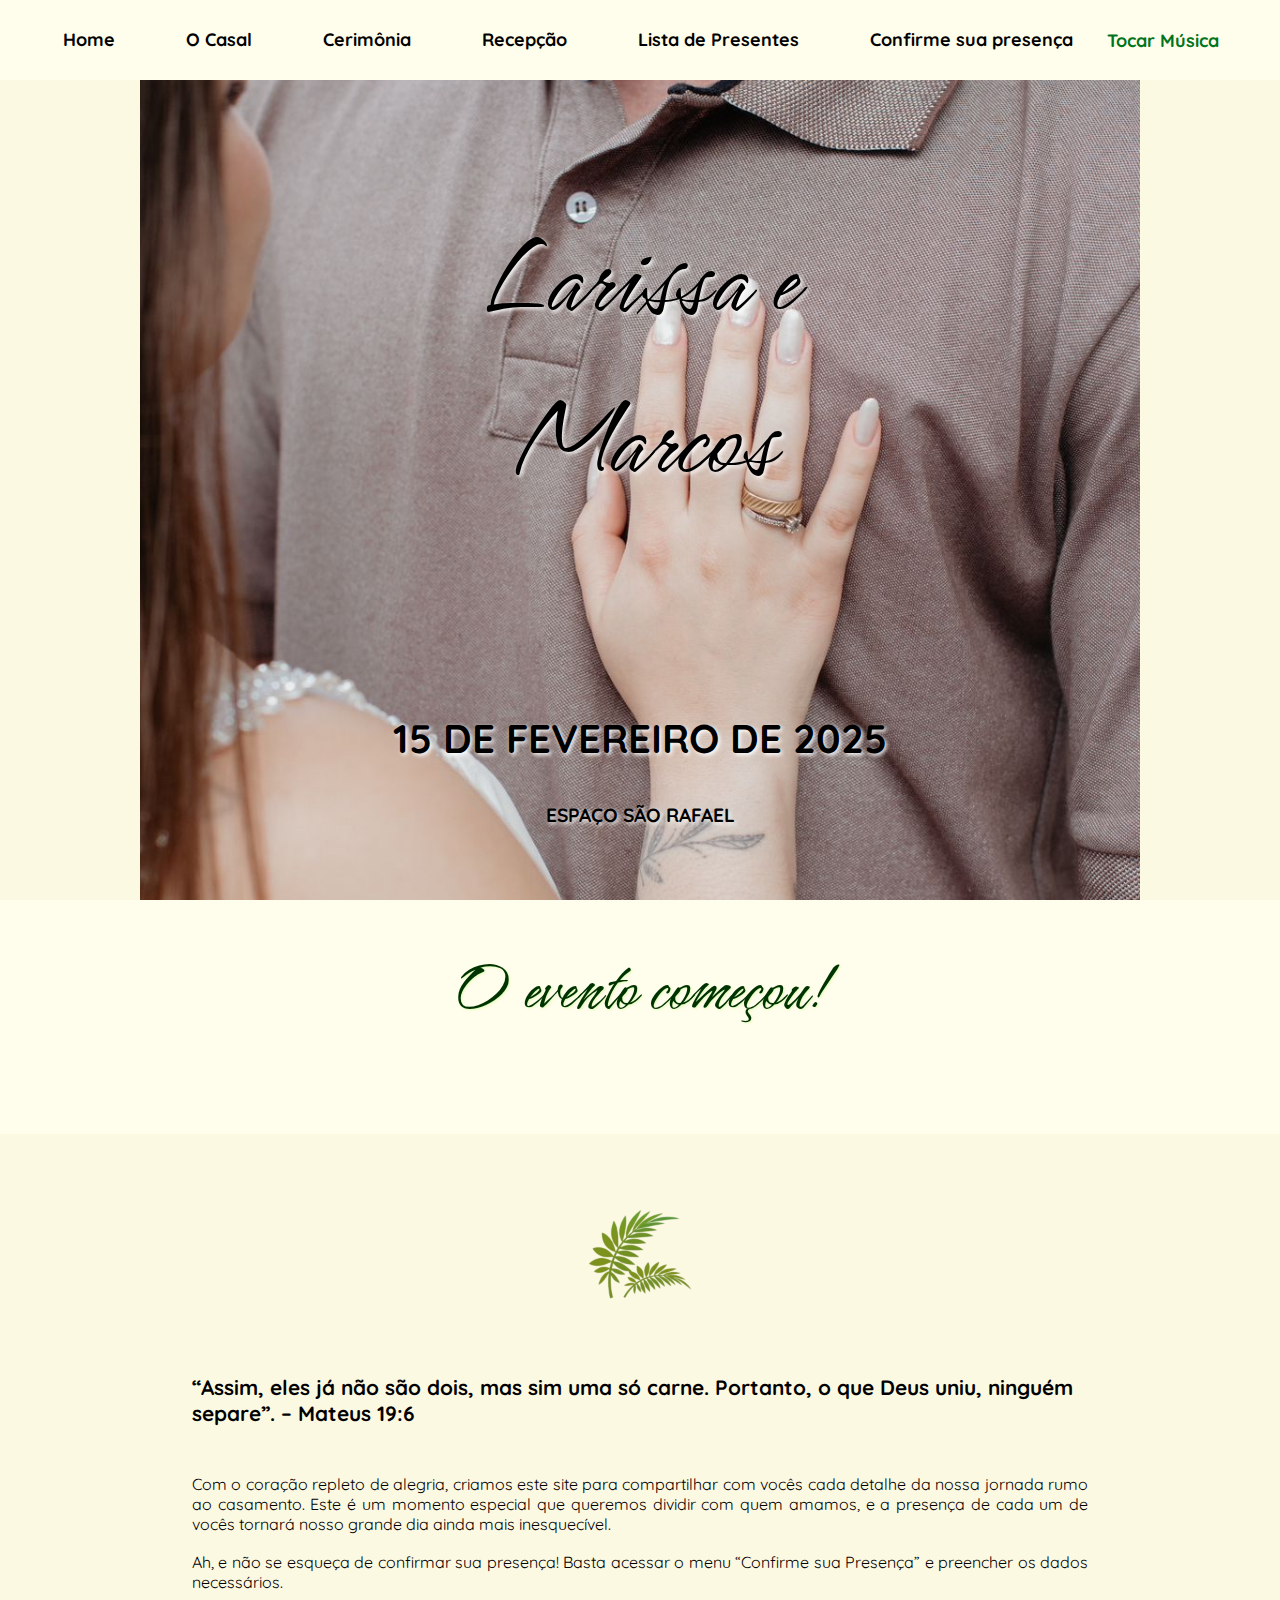
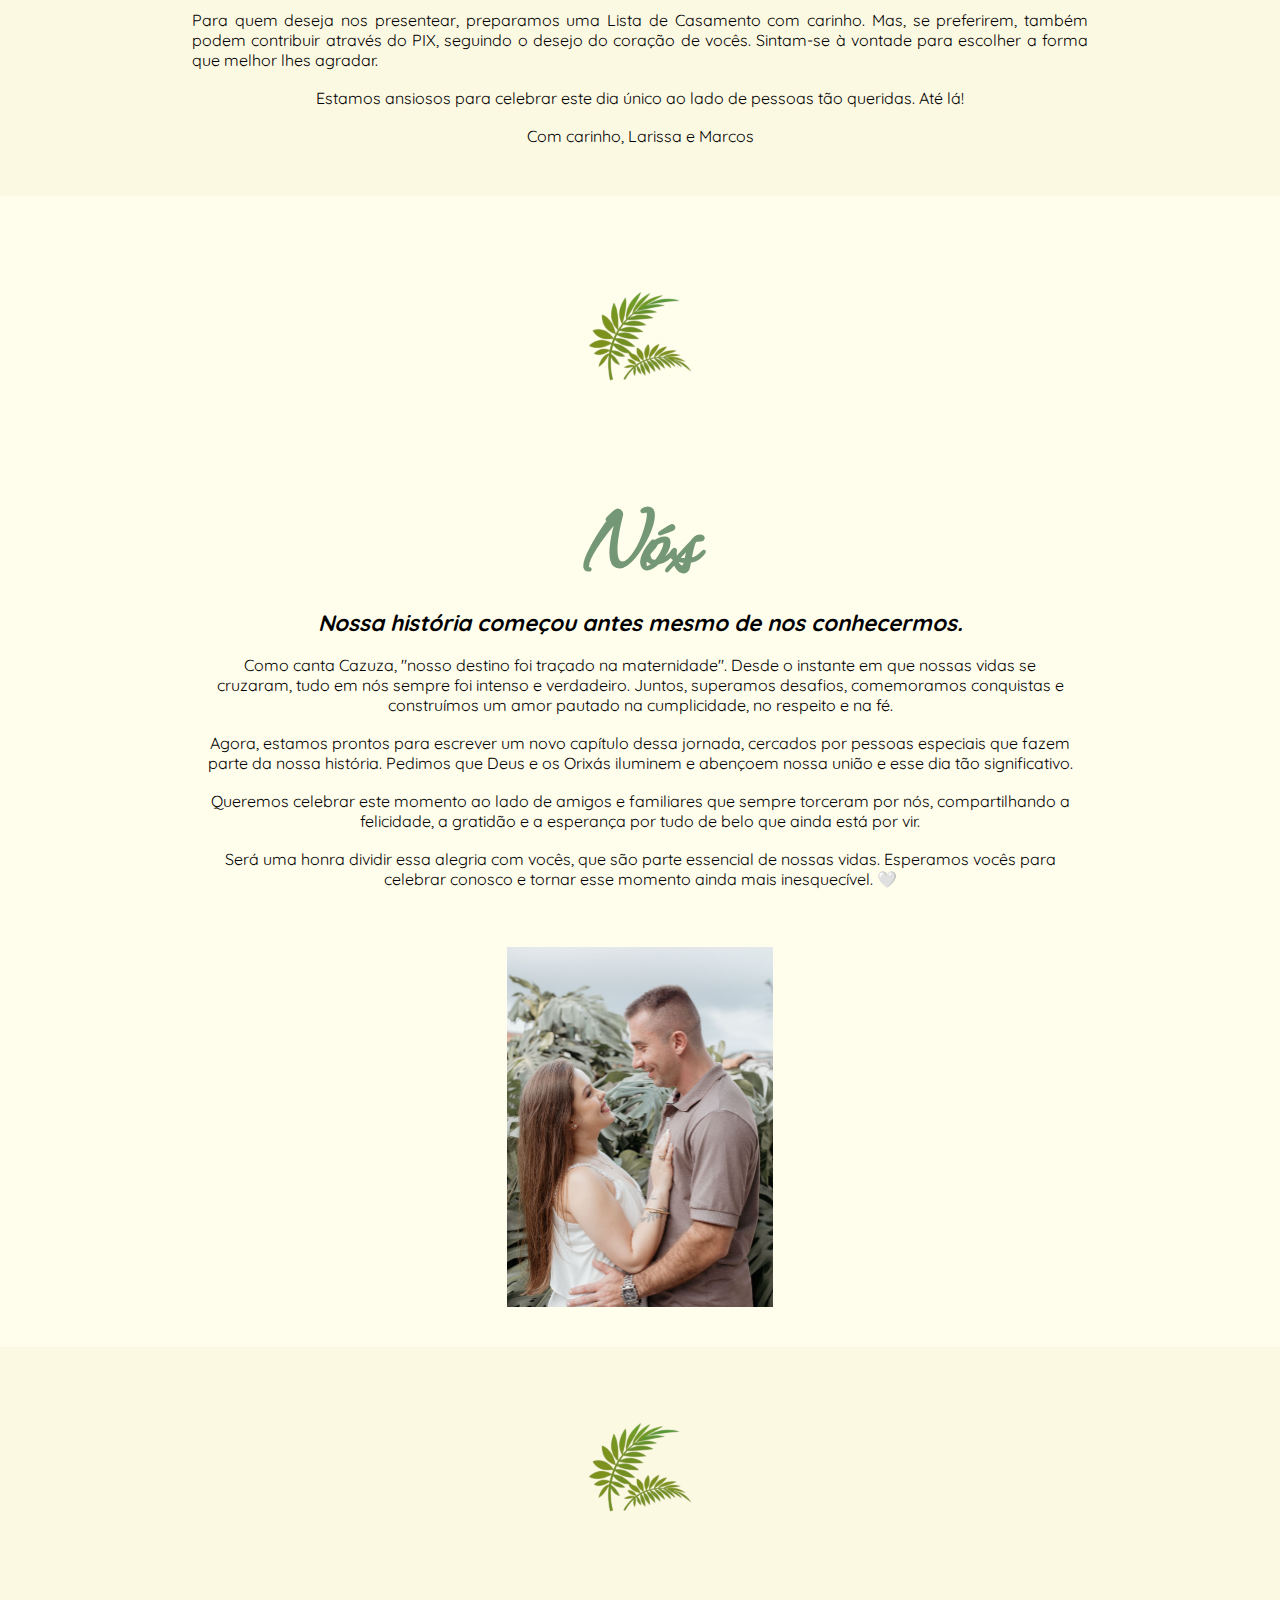
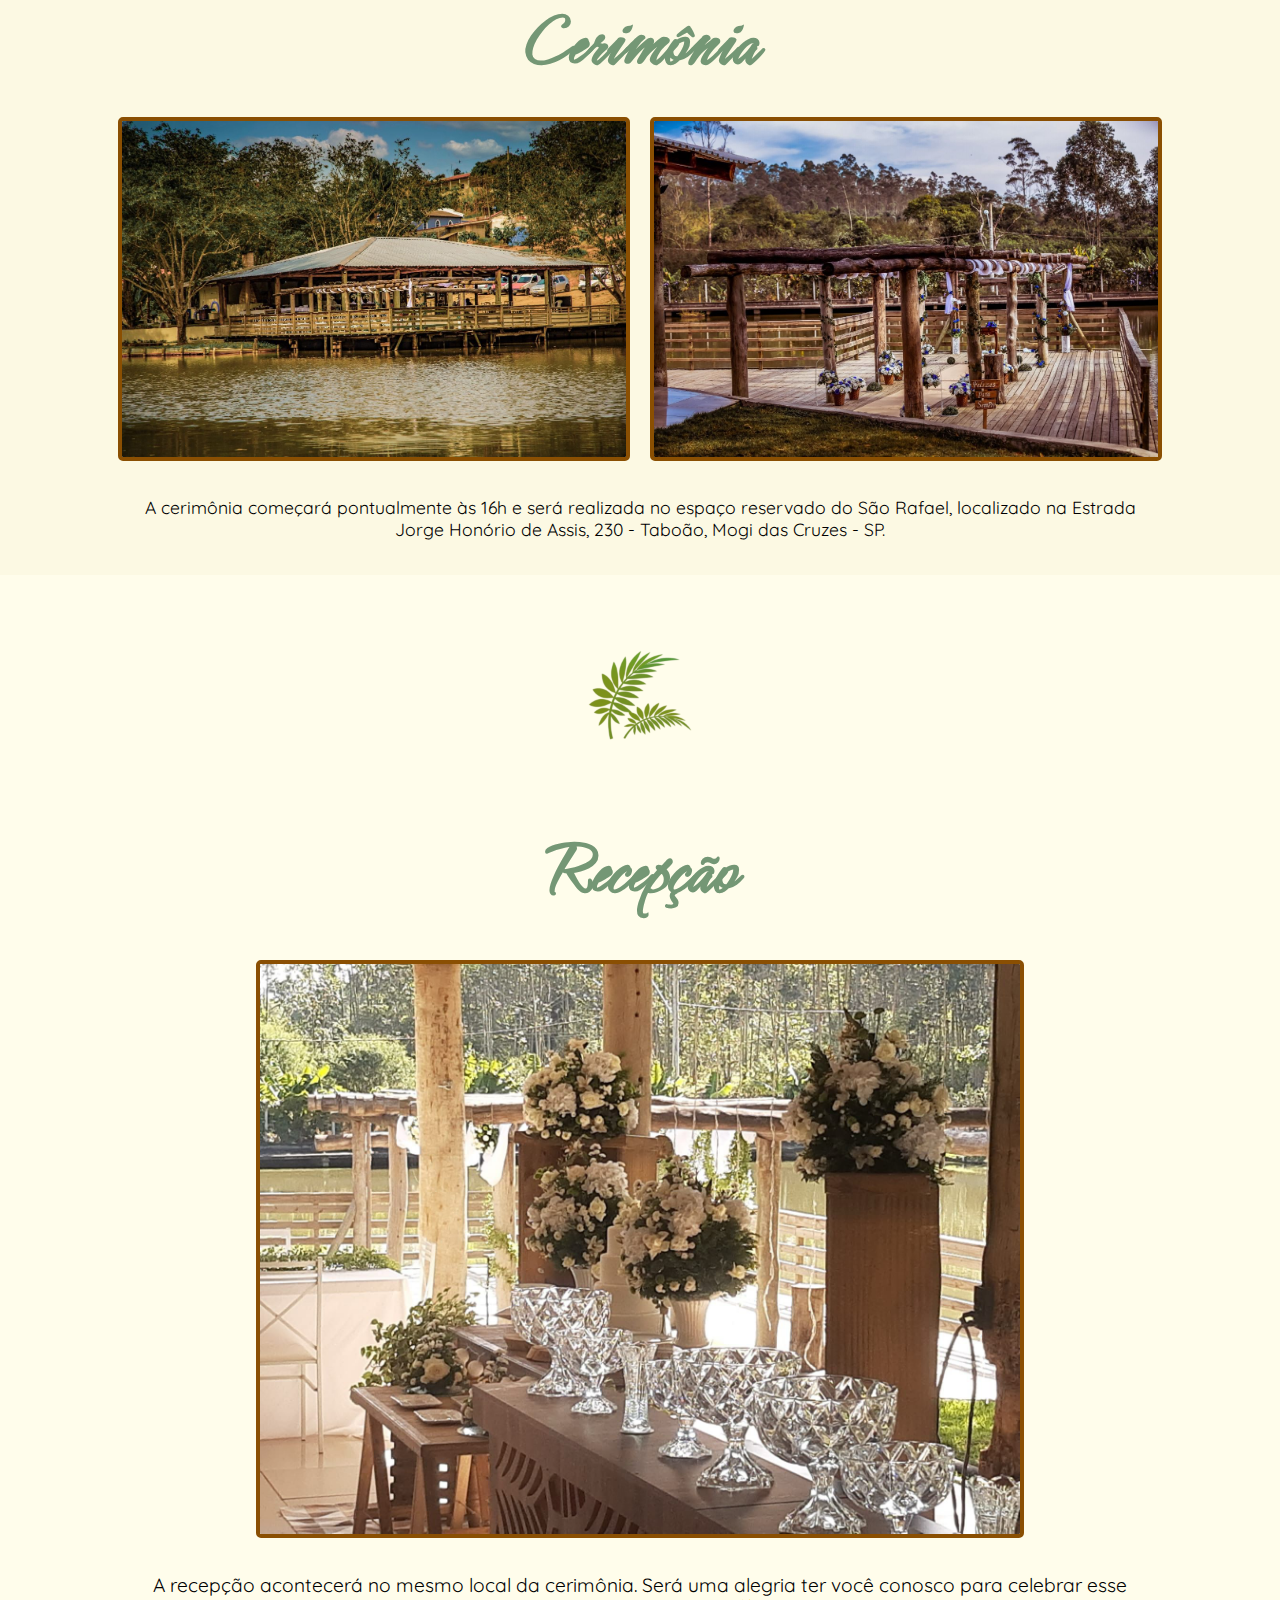
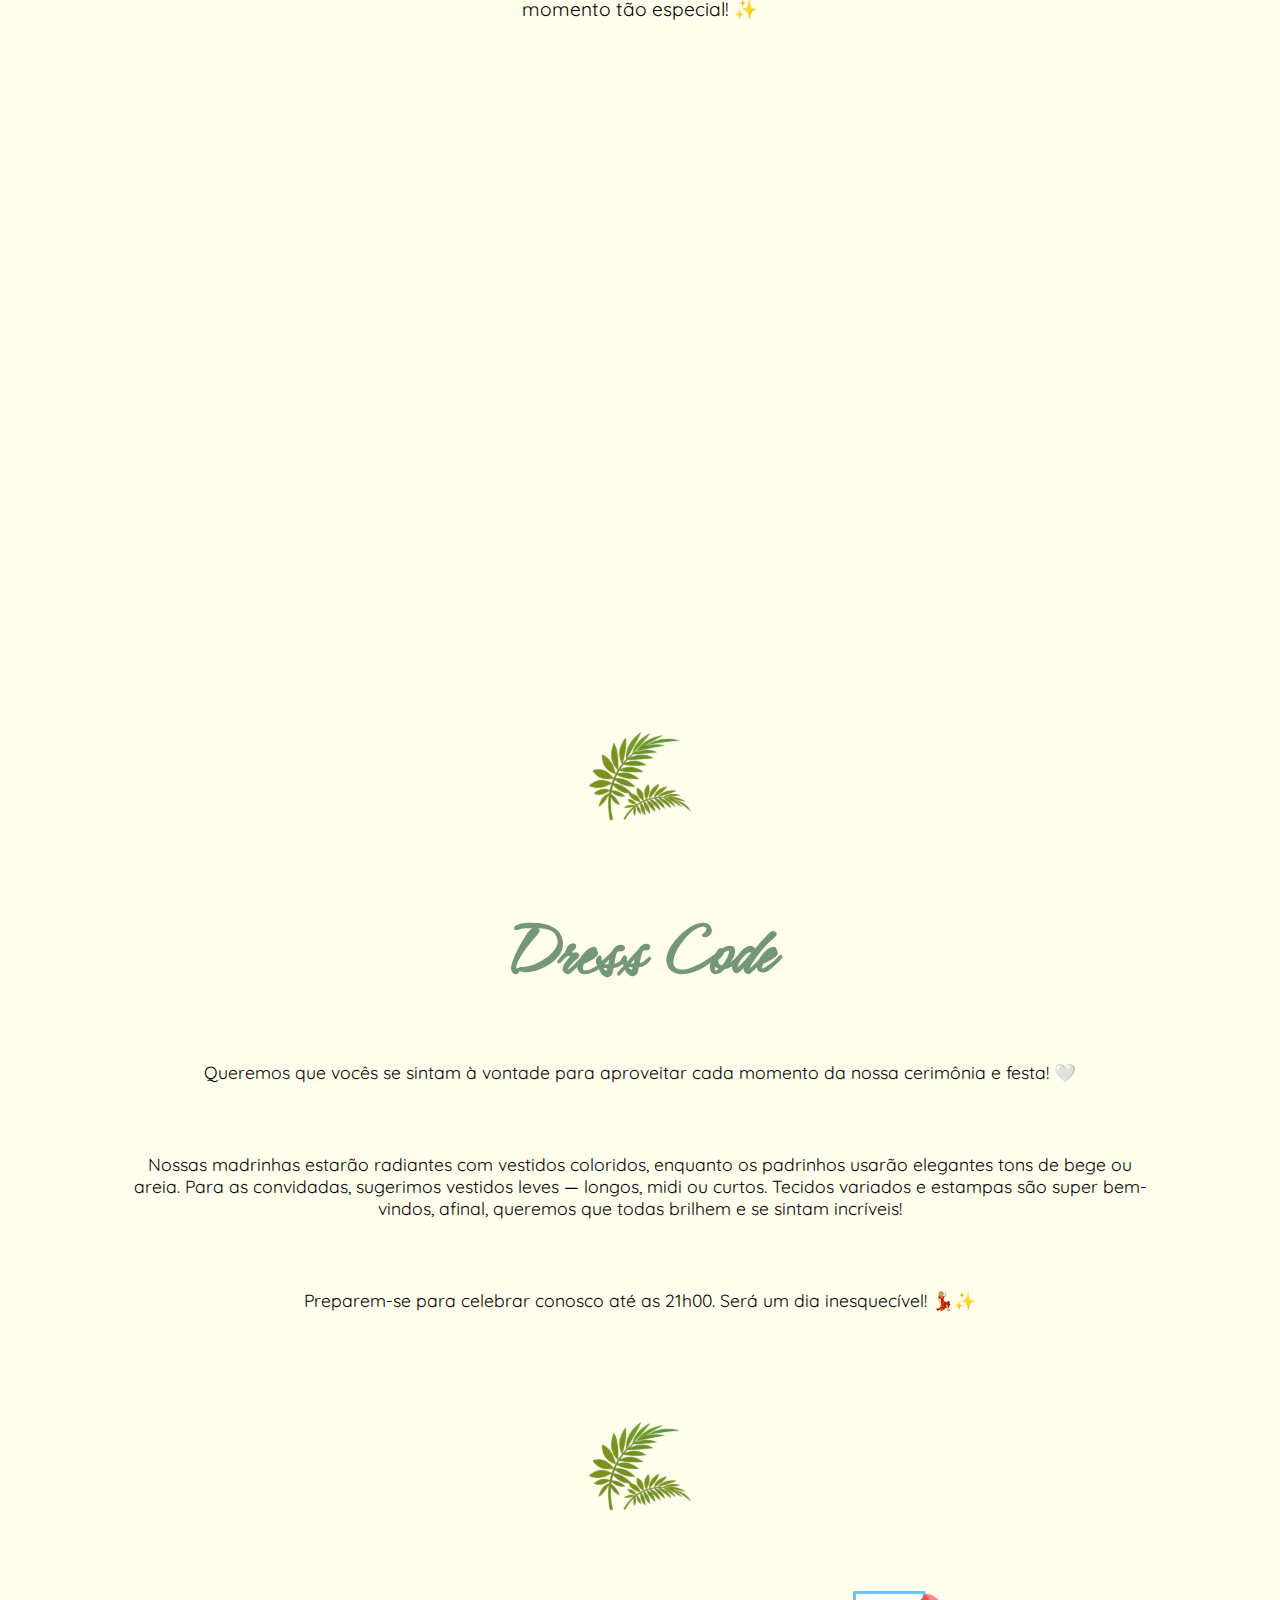
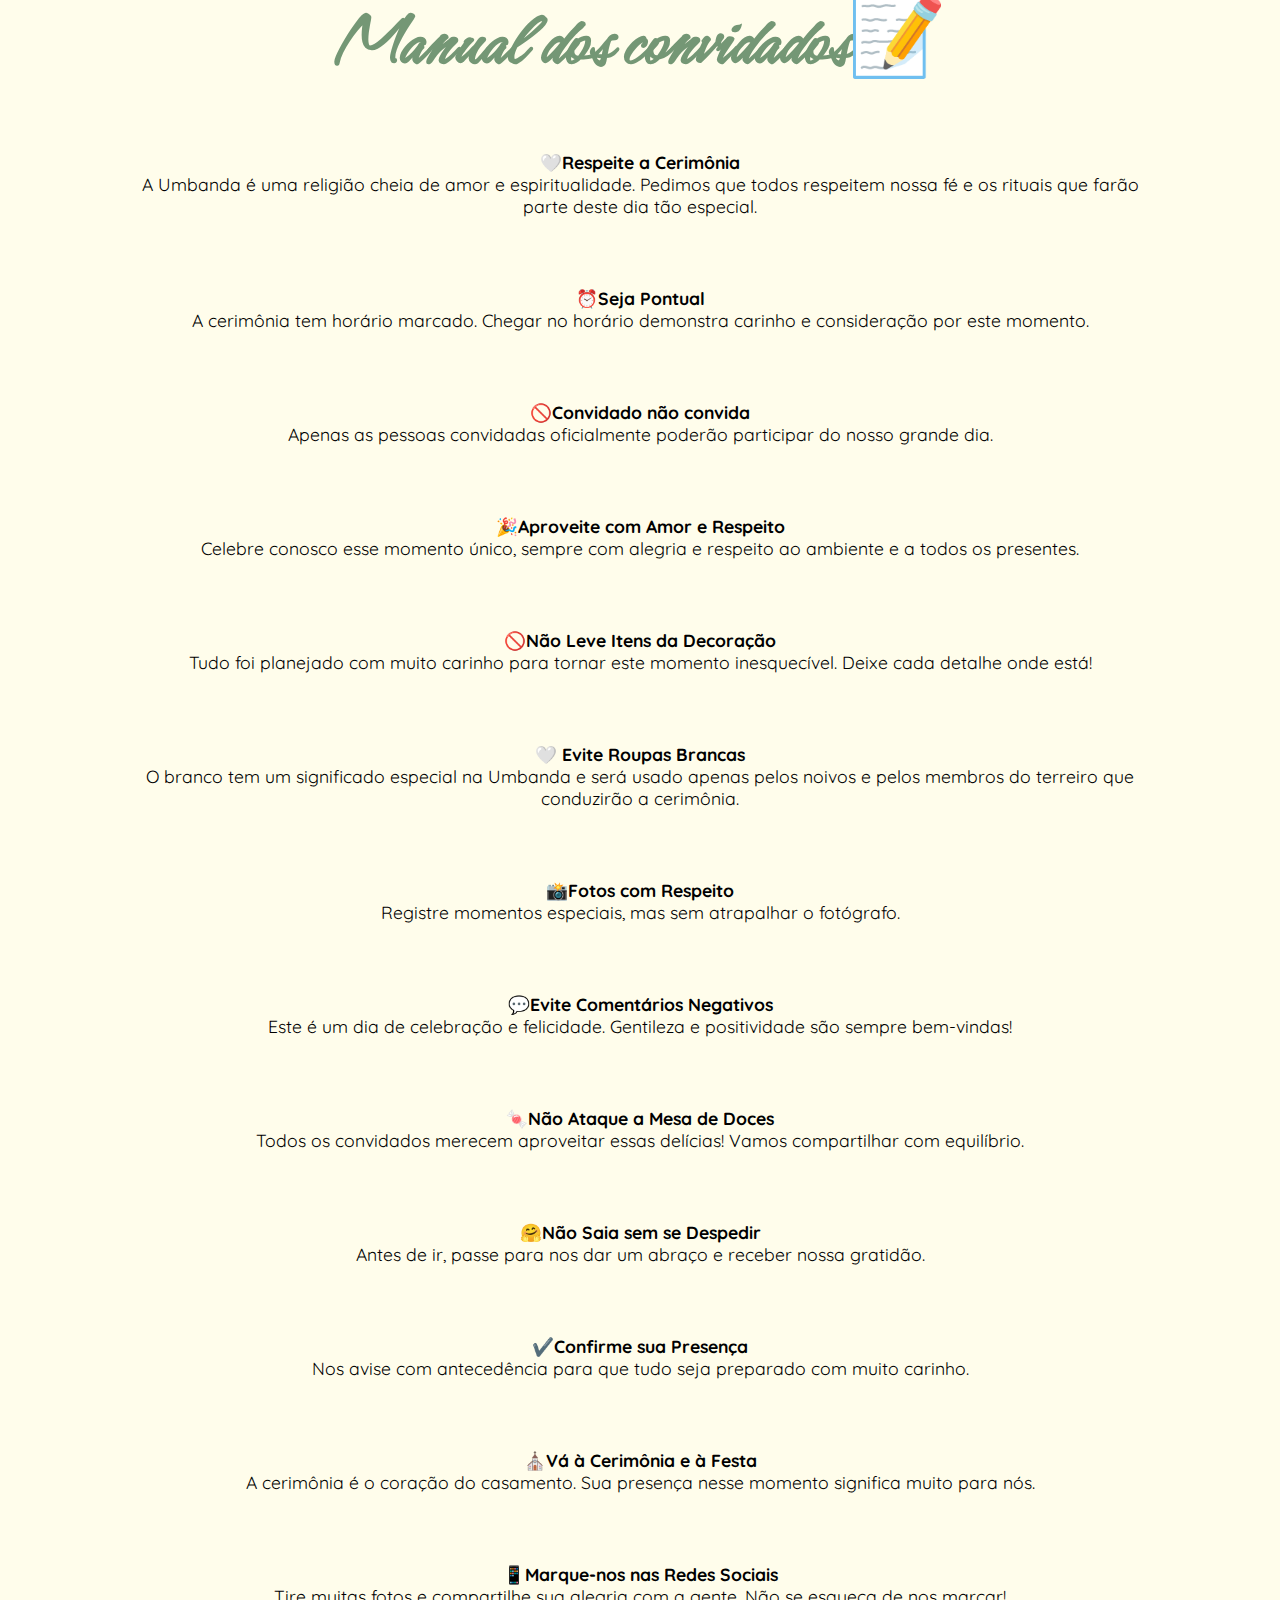
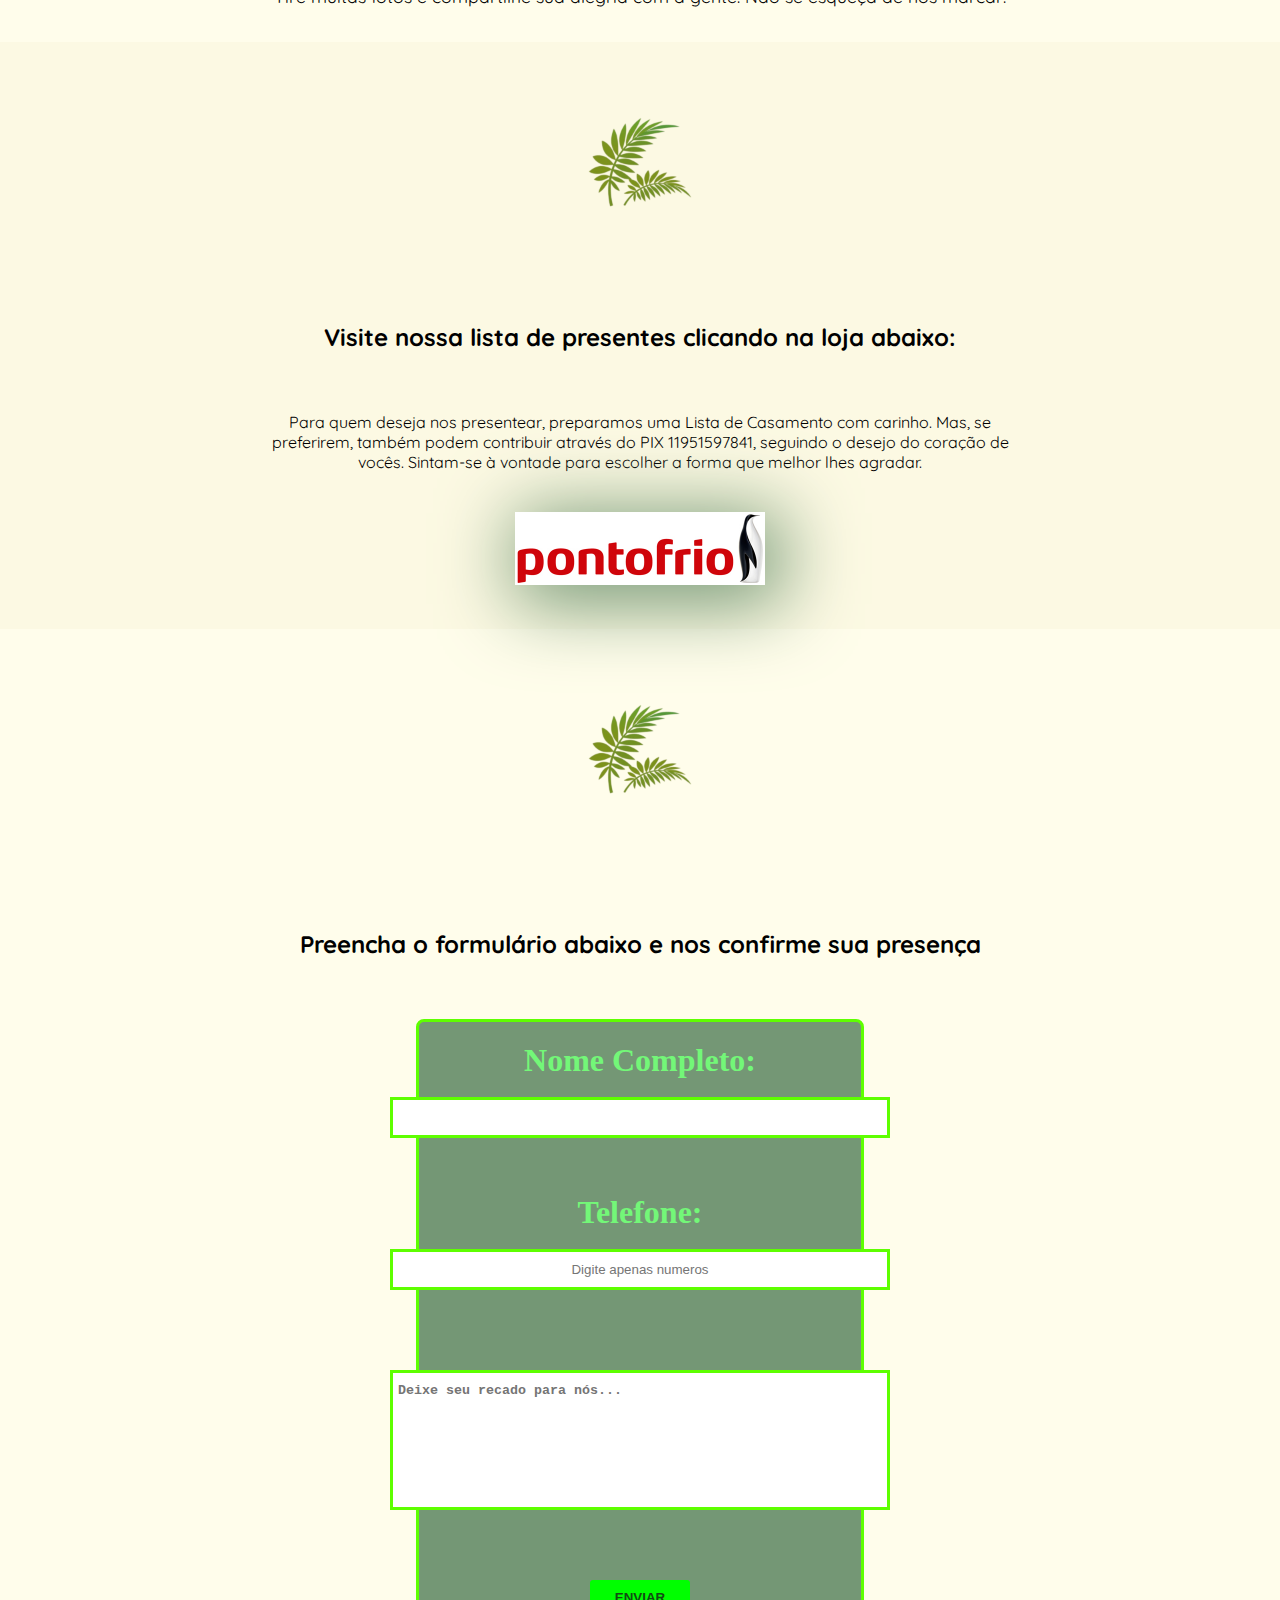
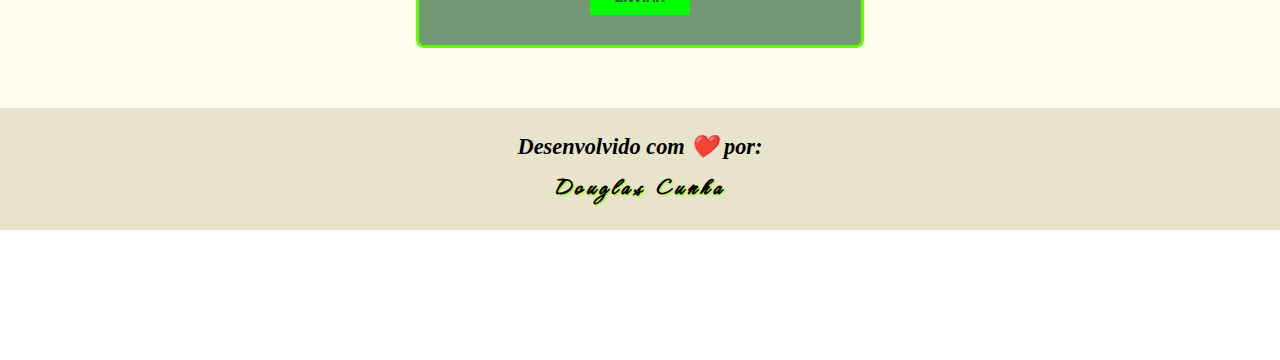
<file: index.html>
<!DOCTYPE html>
<html lang="pt-br">
  <head>
    <meta charset="UTF-8" />
    <meta name="viewport" content="width=device-width, initial-scale=1.0" />
    <title>Marcos e Larissa - Site dos Noivos</title>
    <link rel="shortcut icon" href="./images/aliancas-de-casamento.png" />
    <link rel="preconnect" href="https://fonts.googleapis.com" />
    <link rel="preconnect" href="https://fonts.gstatic.com" crossorigin />
    <link
      href="https://fonts.googleapis.com/css2?family=Quicksand:wght@300..700&display=swap"
      rel="stylesheet"
    />
    <link
      href="https://fonts.googleapis.com/css2?family=Hurricane&display=swap"
      rel="stylesheet"
    />
    <link rel="stylesheet" href="./main.css" />
  </head>

  <body>
    <audio id="myAudio" muted>
      <source
        src="./images/Vitor e Leo - Na Linha Do Tempo.mp3"
        type="audio/mpeg"
      />
      Seu navegador não suporta a tag de áudio.
    </audio>
    <header class="header" id="header">
      <nav>
        <ul>
          <a href="#foto_principal"><li>Home</li></a>
          <a href="#nos"><li>O Casal</li></a>
          <a href="#cerimonia"><li>Cerimônia</li></a>
          <a href="#recepcao"><li>Recepção</li></a>
          <a href="#lista_presentes"><li>Lista de Presentes</li></a>
          <a href="#presenca"><li>Confirme sua presença</li></a>
        </ul>
      </nav>
      <button id="playButton">Tocar Música</button>
    </header>

    <section class="foto_principal" id="foto_principal">
      <div class="conteudo">
        <img src="./images/Fundo.jpeg" alt="Foto do Casal" />
        <h1>Larissa e Marcos</h1>
        <h2>15 de fevereiro de 2025</h2>
        <a href="https://espacosaorafael.com.br/" target="_blank"
          ><span>Espaço São Rafael</span></a
        >
      </div>
    </section>

    <section class="contagem" id="contagem">
      <h1>Contagem Regressiva</h1>
      <div class="dados">
        <div>
          <div id="dias">00</div>
          <div>dias</div>
        </div>
        <div>
          <div id="horas">00</div>
          <div>horas</div>
        </div>
        <div>
          <div id="minutos">00</div>
          <div>minutos</div>
        </div>
        <div>
          <div id="segundos">00</div>
          <div>segundos</div>
        </div>
      </div>
    </section>

    <section class="religioso">
      <img src="./images/folha.png" id="floral2" alt="Floral" />
      <div class="texto">
        <h1>
          “Assim, eles já não são dois, mas sim uma só carne. Portanto, o que
          Deus uniu, ninguém separe”. – Mateus 19:6
        </h1>
        <br />
        <p>
          Com o coração repleto de alegria, criamos este site para compartilhar
          com vocês cada detalhe da nossa jornada rumo ao casamento. Este é um
          momento especial que queremos dividir com quem amamos, e a presença de
          cada um de vocês tornará nosso grande dia ainda mais inesquecível.
        </p>
        <br />
        <p>
          Ah, e não se esqueça de confirmar sua presença! Basta acessar o menu
          “Confirme sua Presença” e preencher os dados necessários.
        </p>
        <br />
        <p>
          Para quem deseja nos presentear, preparamos uma Lista de Casamento com
          carinho. Mas, se preferirem, também podem contribuir através do PIX,
          seguindo o desejo do coração de vocês. Sintam-se à vontade para
          escolher a forma que melhor lhes agradar.
        </p>
        <br />
        <p>
          Estamos ansiosos para celebrar este dia único ao lado de pessoas tão
          queridas. Até lá!
        </p>
        <br />
        <p>Com carinho, Larissa e Marcos</p>
      </div>
    </section>

    <section class="nos" id="nos">
      <div class="titulo">
        <img src="./images/folha.png" id="floral3" alt="Floral" />
        <h1>Nós</h1>
      </div>
      <div class="historia">
        <p id="santo">Nossa história começou antes mesmo de nos conhecermos.</p>
        <br />
        <p>
          Como canta Cazuza, "nosso destino foi traçado na maternidade". Desde o
          instante em que nossas vidas se cruzaram, tudo em nós sempre foi
          intenso e verdadeiro. Juntos, superamos desafios, comemoramos
          conquistas e construímos um amor pautado na cumplicidade, no respeito
          e na fé.
        </p>
        <br />
        <p>
          Agora, estamos prontos para escrever um novo capítulo dessa jornada,
          cercados por pessoas especiais que fazem parte da nossa história.
          Pedimos que Deus e os Orixás iluminem e abençoem nossa união e esse
          dia tão significativo.
        </p>
        <br />
        <p>
          Queremos celebrar este momento ao lado de amigos e familiares que
          sempre torceram por nós, compartilhando a felicidade, a gratidão e a
          esperança por tudo de belo que ainda está por vir.
        </p>
        <br />
        <p>
          Será uma honra dividir essa alegria com vocês, que são parte essencial
          de nossas vidas. Esperamos vocês para celebrar conosco e tornar esse
          momento ainda mais inesquecível. 🤍
        </p>
      </div>
      <br />
      <div class="carrossel">
        <div class="imagens">
          <img src="/images/FOTO 1 (1).jpeg" alt="Imagem 1" />
          <img src="/images/FOTO 1 (2).jpeg" alt="Imagem 2" />
          <img src="/images/FOTO 1 (3).jpeg" alt="Imagem 3" />
          <img src="/images/FOTO 1 (4).jpeg" alt="Imagem 4" />
        </div>
      </div>
    </section>

    <section class="cerimonia" id="cerimonia">
      <img src="./images/folha.png" id="floral3" alt="Floral" />
      <div class="conteudo_cerimonia">
        <h1>Cerimônia</h1>
        <div class="fotos_cerimonia">
          <img src="./images/FT_CERIMONIA.jpeg" alt="Foto do local" />
          <img src="./images/FT_CERIMONIA_2.jpeg" alt="Foto do local" />
        </div>
        <p>
          A cerimônia começará pontualmente às 16h e será realizada no espaço
          reservado do São Rafael, localizado na Estrada Jorge Honório de Assis,
          230 - Taboão, Mogi das Cruzes - SP.
        </p>
      </div>
    </section>

    <section class="recepcao" id="recepcao">
      <img src="./images/folha.png" id="floral4" alt="Floral" />
      <div class="conteudo_recepcao">
        <h1>Recepção</h1>
        <img
          src="./images/FT_RECEPCAO.jpeg"
          alt="Foto do espaço para convidados"
        />
        <p id="text_maps">
          A recepção acontecerá no mesmo local da cerimônia. Será uma alegria
          ter você conosco para celebrar esse momento tão especial! ✨
        </p>
        <iframe
          src="https://www.google.com/maps/embed?pb=!1m18!1m12!1m3!1d3661.814914744784!2d-46.22506472502735!3d-23.394912055497606!2m3!1f0!2f0!3f0!3m2!1i1024!2i768!4f13.1!3m3!1m2!1s0x94ce7f90989e0967%3A0x367de02b3d4973ce!2sEstr.%20Jorge%20Hon%C3%B3rio%20de%20Assis%2C%20230%20-%20Mogi%20das%20Cruzes%2C%20SP!5e0!3m2!1spt-BR!2sbr!4v1727203078808!5m2!1spt-BR!2sbr"
          width="60%"
          height="600"
          style="border: 0"
          allowfullscreen=""
          loading="lazy"
          referrerpolicy="no-referrer-when-downgrade"
        >
        </iframe>
        <img src="./images/folha.png" id="floral5" alt="Floral" />
        <h2>Dress Code</h2>
        <p>
          Queremos que vocês se sintam à vontade para aproveitar cada momento da
          nossa cerimônia e festa! 🤍
        </p>
        <p>
          Nossas madrinhas estarão radiantes com vestidos coloridos, enquanto os
          padrinhos usarão elegantes tons de bege ou areia. Para as convidadas,
          sugerimos vestidos leves — longos, midi ou curtos. Tecidos variados e
          estampas são super bem-vindos, afinal, queremos que todas brilhem e se
          sintam incríveis!
        </p>
        <p>
          Preparem-se para celebrar conosco até as 21h00. Será um dia
          inesquecível! 💃🏼✨
        </p>
        <img src="./images/folha.png" id="floral6" alt="Floral" />
        <h3>Manual dos convidados📝</h3>
        <p>
          <strong>🤍Respeite a Cerimônia</strong><br />
          A Umbanda é uma religião cheia de amor e espiritualidade. Pedimos que
          todos respeitem nossa fé e os rituais que farão parte deste dia tão
          especial.
        </p>

        <p>
          <strong>⏰Seja Pontual </strong><br />
          A cerimônia tem horário marcado. Chegar no horário demonstra carinho e
          consideração por este momento.
        </p>

        <p>
          <strong>🚫Convidado não convida</strong><br />
          Apenas as pessoas convidadas oficialmente poderão participar do nosso
          grande dia.
        </p>

        <p>
          <strong>🎉Aproveite com Amor e Respeito</strong><br />
          Celebre conosco esse momento único, sempre com alegria e respeito ao
          ambiente e a todos os presentes.
        </p>

        <p>
          <strong>🚫Não Leve Itens da Decoração</strong><br />
          Tudo foi planejado com muito carinho para tornar este momento
          inesquecível. Deixe cada detalhe onde está!
        </p>

        <p>
          <strong>🤍 Evite Roupas Brancas</strong><br />
          O branco tem um significado especial na Umbanda e será usado apenas
          pelos noivos e pelos membros do terreiro que conduzirão a cerimônia.
        </p>

        <p>
          <strong>📸Fotos com Respeito</strong><br />
          Registre momentos especiais, mas sem atrapalhar o fotógrafo.
        </p>

        <p>
          <strong>💬Evite Comentários Negativos</strong><br />
          Este é um dia de celebração e felicidade. Gentileza e positividade são
          sempre bem-vindas!
        </p>

        <p>
          <strong>🍬Não Ataque a Mesa de Doces</strong><br />
          Todos os convidados merecem aproveitar essas delícias! Vamos
          compartilhar com equilíbrio.
        </p>

        <p>
          <strong>🤗Não Saia sem se Despedir</strong><br />
          Antes de ir, passe para nos dar um abraço e receber nossa gratidão.
        </p>

        <p>
          <strong>✔️Confirme sua Presença</strong><br />
          Nos avise com antecedência para que tudo seja preparado com muito
          carinho.
        </p>

        <p>
          <strong>⛪Vá à Cerimônia e à Festa</strong><br />
          A cerimônia é o coração do casamento. Sua presença nesse momento
          significa muito para nós.
        </p>

        <p>
          <strong>📱Marque-nos nas Redes Sociais</strong><br />
          Tire muitas fotos e compartilhe sua alegria com a gente. Não se
          esqueça de nos marcar!
        </p>
      </div>
    </section>

    <section class="lista_presentes" id="lista_presentes">
      <img src="./images/folha.png" id="floral6" alt="Floral" />
      <h1>Visite nossa lista de presentes clicando na loja abaixo:</h1>
      <p>
        Para quem deseja nos presentear, preparamos uma Lista de Casamento com
        carinho. Mas, se preferirem, também podem contribuir através do PIX
        11951597841, seguindo o desejo do coração de vocês. Sintam-se à vontade
        para escolher a forma que melhor lhes agradar.
      </p>
      <a href="https://listas.pontofrio.com.br/marcoselarissa" target="_blank">
        <img
          id="ponto_frio"
          src=" ./images/ponto logo.jpg"
          alt="Logo do ponto frio"
        />
      </a>
    </section>

    <section class="presenca" id="presenca">
      <img src="./images/folha.png" id="floral7" alt="Floral" />
      <h1>Preencha o formulário abaixo e nos confirme sua presença</h1>
      <form action="https://api.staticforms.xyz/submit" method="POST">
        <label for="nome">Nome Completo:</label>
        <br />
        <input type="text" id="name" name="name" required />
        <input type="text" name="honeypot" style="display: none" />
        <input
          type="hidden"
          name="accessKey"
          value="793b871d-4e82-4655-af6f-56b8fc8a0310"
        />
        <input
          type="hidden"
          name="redirectTo"
          value="https://casamento-larissa.vercel.app/thanks.html"
        />
        <br /><br />

        <label for="telefone">Telefone:</label>
        <br />
        <input
          type="tel"
          id="telefone"
          name="phone"
          placeholder="Digite apenas numeros"
          maxlength="15"
          required
        />
        <textarea
          name="message"
          id="recado"
          maxlength="1000"
          placeholder="Deixe seu recado para nós..."
        ></textarea>
        <button type="submit">Enviar</button>
      </form>
    </section>

    <footer>
      <cite>Desenvolvido com ❤️ por:</cite>
      <a href="https://douglascunhadev.com.br" target="_blank">Douglas Cunha</a>
    </footer>

    <script src="./main.js"></script>
  </body>
</html>
</file>
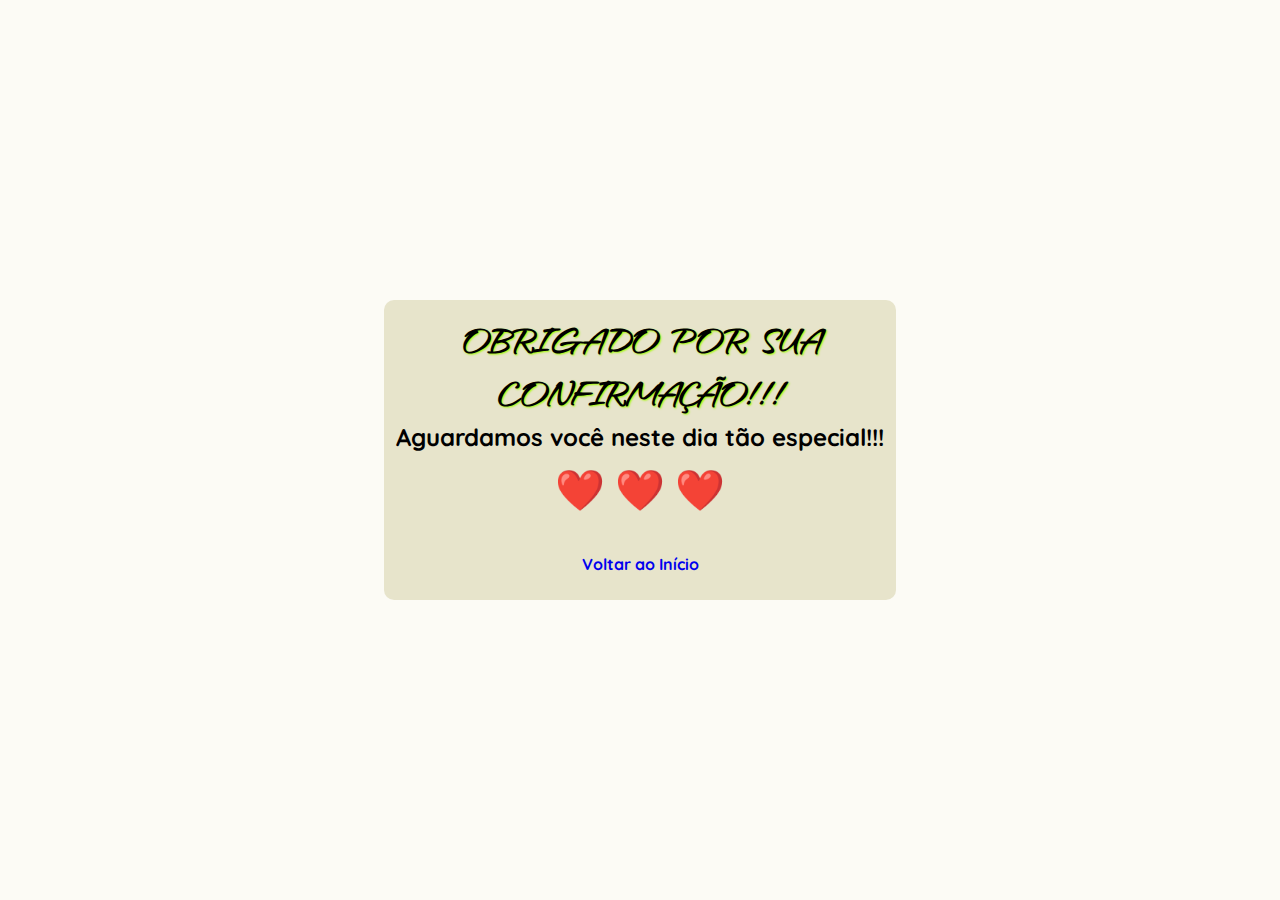
<file: obrigado.html>
<!DOCTYPE html>
<html lang="pt-br">
  <head>
    <meta charset="UTF-8" />
    <meta name="viewport" content="width=device-width, initial-scale=1.0" />
    <title>Marcos e Larissa - Site dos Noivos</title>
    <link rel="shortcut icon" href="./images/aliancas-de-casamento.png" />
    <link rel="preconnect" href="https://fonts.googleapis.com" />
    <link rel="preconnect" href="https://fonts.gstatic.com" crossorigin />
    <link
      href="https://fonts.googleapis.com/css2?family=Quicksand:wght@300..700&display=swap"
      rel="stylesheet"
    />
    <link
      href="https://fonts.googleapis.com/css2?family=Hurricane&display=swap"
      rel="stylesheet"
    />
    <link rel="stylesheet" href="./main.css" />
  </head>

  <body class="thanks">
        <div class="agradecimento">
            <h1>obrigado por sua confirmação!!!</h1>
            <p>Aguardamos você neste dia tão especial!!!</p>
            <span>❤️ ❤️ ❤️</span>
            <a href="index.html" class="btn-voltar">Voltar ao Início</a>
        </div>
    <script src="./main.js"></script>
  </body>
</html>
</file>
<file: main.css>
* {
  margin: 0;
  padding: 0;
  box-sizing: border-box;
}

header {
  width: 100%;
  height: 80px;
  display: flex;
  justify-content: center;
  align-items: center;
  background-color: #fffdeb;
  transition: background-color 0.5s;
  z-index: 1000;
  position: fixed;
}

.header.scrolled {
  background-color: #e7e4cb;
}

header nav ul {
  display: flex;
  gap: 35px;
}

header nav ul a {
  text-decoration: none;
  list-style: none;
  font-family: "Quicksand", sans-serif;
  padding: 8px 16px;
  display: block;
  font-size: 18px;
  font-weight: bold;
  color: #000000;
  line-height: 1;
  border-radius: 100px;
  border: 2px solid transparent;
  transition: 0.3s all ease-in-out;
}

header nav ul a:hover {
  border-color: #1d6831;
  background-color: transparent;
}

#playButton{
  font-family: "Quicksand", sans-serif;
  padding: 8px 16px;
  border: none;
  background-color: transparent;
  font-size: 18px;
  font-weight: bold;
  color: #00741d;
  cursor: pointer;
  animation: blink 1s infinite; /* Aplica a animação de piscar */
}

@keyframes blink {
  0% {
    opacity: 1;
  }
  50% {
    opacity: 0.5;
  }
  100% {
    opacity: 0;
  }
}

/*---------------------------------------------------------------------------------------------------*/

.foto_principal {
  width: 100%;
  height: 100vh;
  background-color: #fcf9e3;
  display: flex;
  justify-content: center;
  align-items: center;
  overflow: hidden;
}

.conteudo {
  width: 80%;
  display: flex;
  justify-content: center;
  position: relative;
}

.conteudo img {
  width: 1000px;
  height: auto;
  max-height: 100vh;
  object-fit: cover; /* Isso mantém a proporção da imagem */
}

.conteudo h1 {
  position: absolute;
  top: 40%;
  left: 50%;
  transform: translate(-50%, -50%);
  color: #000000;
  font-family: "Hurricane", cursive !important;
  font-weight: 400;
  font-size: 7.3rem;
  text-align: center;
  text-shadow: 2px 2px 4px rgb(255, 255, 255);
}

.conteudo h2 {
  position: absolute;
  top: 82%;
  left: 50%;
  transform: translate(-50%, -50%);
  color: #000000;
  text-transform: uppercase;
  font-family: "Quicksand", sans-serif;
  font-size: 2.5rem;
  font-weight: bold;
  text-shadow: 2px 2px 4px rgb(255, 255, 255);
}

.conteudo span {
  position: absolute;
  top: 90.5%;
  left: 50%;
  transform: translate(-50%, -50%);
  color: #000000;
  text-transform: uppercase;
  font-family: "Quicksand", sans-serif;
  font-size: 1.2rem;
  font-weight: bold;
  text-shadow: 2px 2px 4px rgb(255, 255, 255);
}

#floral {
  position: absolute;
  top: 35%;
  left: 35%;
  transform: translateX(-50%);
  width: 250px;
  height: auto;
}

/*---------------------------------------------------------------------------------------------------*/

.contagem {
  width: 100%;
  height: auto;
  background-color: #fffdeb;
  display: flex;
  justify-content: center;
  align-items: center;
  flex-direction: column;
  padding-bottom: 80px;
}

.contagem h1 {
  padding: 40px 0 15px 0;
  font-family: "Hurricane", cursive !important;
  font-size: 4.5rem;
  font-weight: 400;
  text-shadow: 1px 1px 2px rgb(224, 255, 182);
  color: #003302;
}

.dados {
  display: flex;
  align-items: center;
  gap: 25px;
  margin-top: 50px;
}

.dados div {
  display: flex;
  flex-direction: column;
  align-items: center;
  justify-content: center;
  background-color: #000000;
  border-radius: 10px;
  color: #ffffff;
  width: 120px;
  height: 80px;
  padding: 5px;
}

.dados div div:first-child {
  font-size: 3.4em;
  font-weight: bold;
  font-family: "Quicksand", sans-serif;
}

.dados div div:last-child {
  font-size: 1.1em;
  text-transform: uppercase;
  font-family: "Quicksand", sans-serif;
  font-weight: bold;
  margin-bottom: 50px;
}
/*---------------------------------------------------------------------------------------------------*/

.religioso {
  width: 100%;
  height: auto;
  background-color: #fcf9e3;
  display: flex;
  flex-direction: column;
  justify-content: center;
  align-items: center;
  padding-bottom: 50px;
}

.religioso img,
#floral3,
#floral4,
#floral5,
#floral6,
#floral7 {
  width: 120px;
  margin: 60px 0;
  border: none;
}

.texto,
.historia {
  width: 70%;
  height: auto;
  display: flex;
  flex-direction: column;
  justify-content: center;
  align-items: center;
  color: #000;
}

.texto h1 {
  font-family: "Quicksand", sans-serif;
  font-size: 1.3rem;
  color: #000;
  font-weight: bold;
  margin-bottom: 30px;
}

.texto p,
.historia p {
  font-family: "Quicksand", sans-serif;
  font-size: 1rem;
  color: #000;
  text-align: justify;
}

/*---------------------------------------------------------------------------------------------------*/

.nos {
  display: flex;
  flex-direction: column;
  align-items: center;
  padding: 20px;
  background-color: #fffdeb;
  padding-bottom: 40px;
}

.nos img {
  width: 120px;
  margin: 40px 0;
}

.titulo {
  font-family: "Hurricane", cursive !important;
  text-align: center;
  font-size: 3rem;
  font-weight: 400;
  color: #749775;
}

.carrossel {
  position: relative;
  width: 100%;
  max-width: 800px;
  height: 400px;
  overflow: hidden;
}

.imagens {
  display: flex;
  transition: transform 1s ease;
  height: 120%;
}

.imagens img {
  height: auto;
  object-fit: contain;
  flex: 0 0 100%;
}

.historia p {
  color: #000;
  text-align: center;
}

#santo {
  font-weight: bold;
  font-size: 1.4rem;
  font-style: italic;
}

/*---------------------------------------------------------------------------------------------------*/

.cerimonia {
  width: 100%;
  height: auto;
  background-color: #fcf9e3;
  display: flex;
  flex-direction: column;
  justify-content: center;
  align-items: center;
}

.conteudo_cerimonia {
  display: flex;
  flex-direction: column;
  align-items: center;
}

.conteudo_cerimonia h1,
.conteudo_recepcao h1,
.conteudo_recepcao h2,
.conteudo_recepcao h3 {
  font-family: "Hurricane", cursive !important;
  text-align: center;
  font-size: 5rem;
  font-weight: bold;
  color: #749775;
  margin-bottom: 20px;
}

.fotos_cerimonia {
  display: flex;
  justify-content: center;
  gap: 20px;
}

.fotos_cerimonia img {
  width: 40%;
  height: auto;
  border: 4px solid #8a4f02;
  border-radius: 5px;
}

.conteudo_cerimonia p,
.conteudo_recepcao p {
  color: #000;
  margin: 35px 0;
  font-size: 1.1rem;
  font-family: "Quicksand", sans-serif;
  width: 80%;
  text-align: center;
}

/*---------------------------------------------------------------------------------------------------*/

.recepcao {
  width: 100%;
  height: auto;
  display: flex;
  flex-direction: column;
  justify-content: center;
  align-items: center;
  background-color: #fffdeb;
}

.conteudo_recepcao {
  display: flex;
  justify-content: center;
  align-items: center;
  flex-direction: column;
}

.conteudo_recepcao img {
  width: 60%;
  height: auto;
  margin-top: 15px;
  border: 4px solid #8a4f02;
  border-radius: 5px;
}

#text_maps {
  font-family: "Quicksand", sans-serif;
  font-size: 1rem;
  color: #000;
  margin: 35px 0;
  font-size: 1.2rem;
}

.lista_presentes {
  background-color: #fcf9e3;
  display: flex;
  flex-direction: column;
  align-items: center;
}

.lista_presentes h1 {
  font-family: "Quicksand", sans-serif;
  text-align: center;
  font-size: 1.5rem;
  font-weight: bold;
  color: #000000;
  margin: 40px 0 40px 0;
}

.lista_presentes p{
  font-family: "Quicksand", sans-serif;
  text-align: center;
  font-size: 1rem;
  color: #000000;
  margin: 20px 0 40px 0;
  width: 60%;
}

#ponto_frio {
  width: 250px;
  margin-bottom: 40px;
  box-shadow: 9px 10px 75px 9px #749775;
}

.presenca {
  background-color: #fffdeb;
  display: flex;
  flex-direction: column;
  align-items: center;
}

.presenca h1 {
  font-family: "Quicksand", sans-serif;
  text-align: center;
  font-size: 1.5rem;
  font-weight: bold;
  color: #000000;
  margin: 60px 0 30px 0;
}

.presenca form {
  background-color: #749775;
  margin: 30px 0 60px 0;
  width: 35%;
  height: auto;
  display: flex;
  flex-direction: column;
  align-items: center;
  border-radius: 8px;
  border: 3px solid #5eff00;
}

.presenca label {
  color: #73f778;
  font-size: 2rem;
  padding-top: 20px;
  font-weight: bold;
}

.presenca input {
  padding: 10px;
  width: 500px;
  border: 3px solid #5eff00;
  outline: none;
  text-align: center;
}

.presenca textarea {
  padding: 10px 5px;
  width: 500px !important;
  height: 140px;
  margin-top: 80px;
  margin-bottom: 30px;
  border: 3px solid #5eff00;
  resize: none;
  font-weight: bold;
}

.presenca button {
  margin-top: 40px;
  margin-bottom: 30px;
  padding: 10px 25px;
  background-color: #00ff00;
  border: none;
  text-transform: uppercase;
  font-weight: bold;
  cursor: pointer;
  color: #124b14;
  border-radius: 3px;
}

footer {
  background-color: #e7e4cb;
  display: flex;
  flex-direction: column;
  align-items: center;
  padding: 25px 0;
}

footer cite {
  font-weight: bold;
  font-size: 1.4rem;
}

footer a {
  text-decoration: none;
  margin-top: 10px;
  font-family: "Hurricane", cursive !important;
  font-size: 1.6rem;
  letter-spacing: 4px;
  color: #000;
  font-weight: bold;
  text-shadow: 1px 1px 2px rgb(163, 250, 2);
}

.thanks {
  width: 100%;
  min-height: 100vh;
  background-color: #fcfbf5;
  display: flex;
  flex-direction: column;
  align-items: center;
  justify-content: center;
}

.agradecimento {
  text-align: center;
  background-color: #e7e4cb;
  width: 40%;
  height: 300px;
  display: flex;
  flex-direction: column;
  justify-content: center;
  border-radius: 10px;
}

.agradecimento h1 {
  font-family: "Hurricane", cursive !important;
  text-transform: uppercase;
  font-weight: bold;
  font-size: 2.4rem;
  text-shadow: 1px 1px 2px rgb(163, 250, 2);
  padding-top: 30px;
}

.agradecimento p {
  font-family: "Quicksand", sans-serif;
  font-weight: bold;
  font-size: 1.5rem;
}

.agradecimento span {
  font-size: 2.5rem;
  margin-top: 15px;
}

.agradecimento a {
  text-decoration: none;
  margin: 40px 0 40px 0;
  font-family: "Quicksand", sans-serif;
  font-weight: bold;
}
/*---------------------------------------------------------------------------------------------------*/
/* Responsividade */

/* Smartphones */
@media (min-width: 320px) and (max-width: 480px) {
  .header nav {
    width: 100%;
  }

  .header nav ul {
    display: flex;
    flex-direction: column;
    gap: 5px;
    background-color: #f5f4c8b6;
    width: 100%;
    margin-top: 170px;
  }

  .hidden {
    display: none;
  }

  .foto_principal {
    width: 100%;
    height: 100vh;
    background-color: #fcf9e3;
    display: flex;
    justify-content: center;
    align-items: center;
    overflow: hidden;
  }

  .conteudo {
    width: 100%; /* Ajusta para ocupar a maior parte da tela */
    display: flex;
    flex-direction: column; /* Garante que o conteúdo seja empilhado */
    align-items: center;
  }

  .conteudo img {
    width: 100%; /* Escala conforme o container */
    max-width: 1000px; /* Limite máximo para telas maiores */
    height: auto;
    max-height: 100vh;
    margin-top: 365px;
  }

  .conteudo h1 {
    position: absolute;
    top: 55%; /* Ajusta posição para telas menores */
    left: 50%;
    transform: translate(-50%, -50%);
    color: #000000;
    font-family: "Hurricane", cursive !important;
    font-weight: 400;
    font-size: 3.5rem; /* Reduz tamanho para telas menores */
    text-align: center;
  }

  .conteudo h2 {
    position: absolute;
    top: 72%;
    left: 50%;
    transform: translate(-50%, -50%);
    color: #000000;
    text-transform: uppercase;
    font-family: "Quicksand", sans-serif;
    font-size: 1.5rem; /* Ajusta para responsividade */
    font-weight: bold;
    text-shadow: 2px 2px 4px rgb(255, 255, 255);
    text-align: center;
  }

  .conteudo span {
    position: absolute;
    top: 82%;
    left: 50%;
    transform: translate(-50%, -50%);
    color: #000000;
    text-transform: uppercase;
    font-family: "Quicksand", sans-serif;
    font-size: 1rem; /* Tamanho menor para telas pequenas */
    font-weight: bold;
    text-shadow: 2px 2px 4px rgb(255, 255, 255);
  }

  .contagem {
    width: 100%;
    height: auto;
    background-color: #fffdeb;
    display: flex;
    justify-content: center;
    align-items: center;
    flex-direction: column;
    padding-bottom: 30px; /* Ajusta o padding para telas menores */
  }

  .contagem h1 {
    padding: 20px 0 10px 0; /* Reduz o espaçamento vertical */
    font-family: "Hurricane", cursive !important;
    font-size: 2.5rem; /* Ajusta para telas menores */
    font-weight: 400;
    text-shadow: 1px 1px 2px rgb(224, 255, 182);
    color: #003302;
    text-align: center;
  }

  .dados {
    display: flex;
    align-items: center;
    gap: 55px; /* Ajusta o espaçamento entre os quadrados */
    margin-top: 30px; /* Diminui a margem superior */
    flex-wrap: wrap; /* Permite que os itens quebrem para a linha seguinte */
    justify-content: center; /* Centraliza os itens */
  }

  .dados div {
    display: flex;
    flex-direction: column;
    align-items: center;
    justify-content: center;
    background-color: #000000;

    color: #ffffff;
    width: 100px; /* Ajusta o tamanho para telas menores */
    height: 70px; /* Ajusta a altura */
    padding: 5px;
  }

  .dados div div:first-child {
    font-size: 2.5em; /* Ajusta o tamanho da fonte */
    font-weight: bold;
    font-family: "Quicksand", sans-serif;
  }

  .dados div div:last-child {
    font-size: 1rem; /* Ajusta o tamanho da fonte */
    text-transform: uppercase;
    font-family: "Quicksand", sans-serif;
    font-weight: bold;
    margin-bottom: 20px; /* Ajusta a margem inferior */
  }

  .recepcao iframe {
    min-width: 95%;
    height: 40%;
  }

  .presenca form {
    width: 95%;
  }

  .presenca input {
    width: 95%;
  }

  #recado {
    width: 95% !important;
  }

  .agradecimento {
    text-align: center;
    background-color: #e7e4cb;
    width: 90%;
    height: 300px;
    display: flex;
    flex-direction: column;
    justify-content: center;
    border-radius: 10px;
  }

  .agradecimento h1 {
    font-family: "Hurricane", cursive !important;
    text-transform: uppercase;
    font-weight: bold;
    font-size: 1.4rem;
    text-shadow: 1px 1px 2px rgb(163, 250, 2);
    padding-top: 30px;
    margin-bottom: 20px;
  }

  .agradecimento p {
    font-family: "Quicksand", sans-serif;
    font-weight: bold;
    font-size: 1.2rem;
  }

  .agradecimento span {
    font-size: 2.5rem;
    margin-top: 15px;
  }

  .agradecimento a {
    text-decoration: none;
    margin: 40px 0 40px 0;
    font-family: "Quicksand", sans-serif;
    font-weight: bold;
  }
}

/* Tablets */
@media (min-width: 481px) and (max-width: 768px) {
  .header nav {
    width: 100%;
  }

  .header nav ul {
    display: flex;
    flex-direction: column;
    gap: 5px;
    background-color: #f5f4c8b6;
    width: 100%;
    margin-top: 170px;
  }

  .hidden {
    display: none;
  }

  .foto_principal {
    width: 100%;
    height: 100vh;
    background-color: #fcf9e3;
    display: flex;
    justify-content: center;
    align-items: center;
    overflow: hidden;
  }

  .conteudo {
    width: 100%; /* Ajusta para ocupar a maior parte da tela */
    display: flex;
    flex-direction: column; /* Garante que o conteúdo seja empilhado */
    align-items: center;
  }

  .conteudo img {
    width: 100%; /* Escala conforme o container */
    max-width: 1000px; /* Limite máximo para telas maiores */
    height: auto;
    max-height: 100vh;
    margin-top: 495px;
  }

  .conteudo h1 {
    position: absolute;
    top: 55%; /* Ajusta posição para telas menores */
    left: 50%;
    transform: translate(-50%, -50%);
    color: #000000;
    font-family: "Hurricane", cursive !important;
    font-weight: 400;
    font-size: 3.5rem; /* Reduz tamanho para telas menores */
    text-align: center;
  }

  .conteudo h2 {
    position: absolute;
    top: 67%;
    left: 50%;
    transform: translate(-50%, -50%);
    color: #000000;
    text-transform: uppercase;
    font-family: "Quicksand", sans-serif;
    font-size: 1.5rem; /* Ajusta para responsividade */
    font-weight: bold;
    text-shadow: 2px 2px 4px rgb(255, 255, 255);
    text-align: center;
  }

  .conteudo span {
    position: absolute;
    top: 73%;
    left: 50%;
    transform: translate(-50%, -50%);
    color: #000000;
    text-transform: uppercase;
    font-family: "Quicksand", sans-serif;
    font-size: 1rem; /* Tamanho menor para telas pequenas */
    font-weight: bold;
    text-shadow: 2px 2px 4px rgb(255, 255, 255);
  }

  .contagem {
    width: 100%;
    height: auto;
    background-color: #fffdeb;
    display: flex;
    justify-content: center;
    align-items: center;
    flex-direction: column;
    padding-bottom: 30px; /* Ajusta o padding para telas menores */
  }

  .contagem h1 {
    padding: 20px 0 10px 0; /* Reduz o espaçamento vertical */
    font-family: "Hurricane", cursive !important;
    font-size: 2.5rem; /* Ajusta para telas menores */
    font-weight: 400;
    text-shadow: 1px 1px 2px rgb(224, 255, 182);
    color: #003302;
    text-align: center;
  }

  .dados {
    display: flex;
    align-items: center;
    gap: 55px; /* Ajusta o espaçamento entre os quadrados */
    margin-top: 30px; /* Diminui a margem superior */
    flex-wrap: wrap; /* Permite que os itens quebrem para a linha seguinte */
    justify-content: center; /* Centraliza os itens */
  }

  .dados div {
    display: flex;
    flex-direction: column;
    align-items: center;
    justify-content: center;
    background-color: #000000;

    color: #ffffff;
    width: 100px; /* Ajusta o tamanho para telas menores */
    height: 70px; /* Ajusta a altura */
    padding: 5px;
  }

  .dados div div:first-child {
    font-size: 2.5em; /* Ajusta o tamanho da fonte */
    font-weight: bold;
    font-family: "Quicksand", sans-serif;
  }

  .dados div div:last-child {
    font-size: 1rem; /* Ajusta o tamanho da fonte */
    text-transform: uppercase;
    font-family: "Quicksand", sans-serif;
    font-weight: bold;
    margin-bottom: 20px; /* Ajusta a margem inferior */
  }

  .recepcao iframe {
    min-width: 95%;
    height: 40%;
  }

  .presenca form {
    width: 95%;
  }

  .presenca input {
    width: 95%;
  }

  #recado {
    width: 95% !important;
  }

  .agradecimento {
    text-align: center;
    background-color: #e7e4cb;
    width: 90%;
    height: 300px;
    display: flex;
    flex-direction: column;
    justify-content: center;
    border-radius: 10px;
  }

  .agradecimento h1 {
    font-family: "Hurricane", cursive !important;
    text-transform: uppercase;
    font-weight: bold;
    font-size: 1.4rem;
    text-shadow: 1px 1px 2px rgb(163, 250, 2);
    padding-top: 30px;
    margin-bottom: 20px;
  }

  .agradecimento p {
    font-family: "Quicksand", sans-serif;
    font-weight: bold;
    font-size: 1.2rem;
  }

  .agradecimento span {
    font-size: 2.5rem;
    margin-top: 15px;
  }

  .agradecimento a {
    text-decoration: none;
    margin: 40px 0 40px 0;
    font-family: "Quicksand", sans-serif;
    font-weight: bold;
  }
}
</file>
